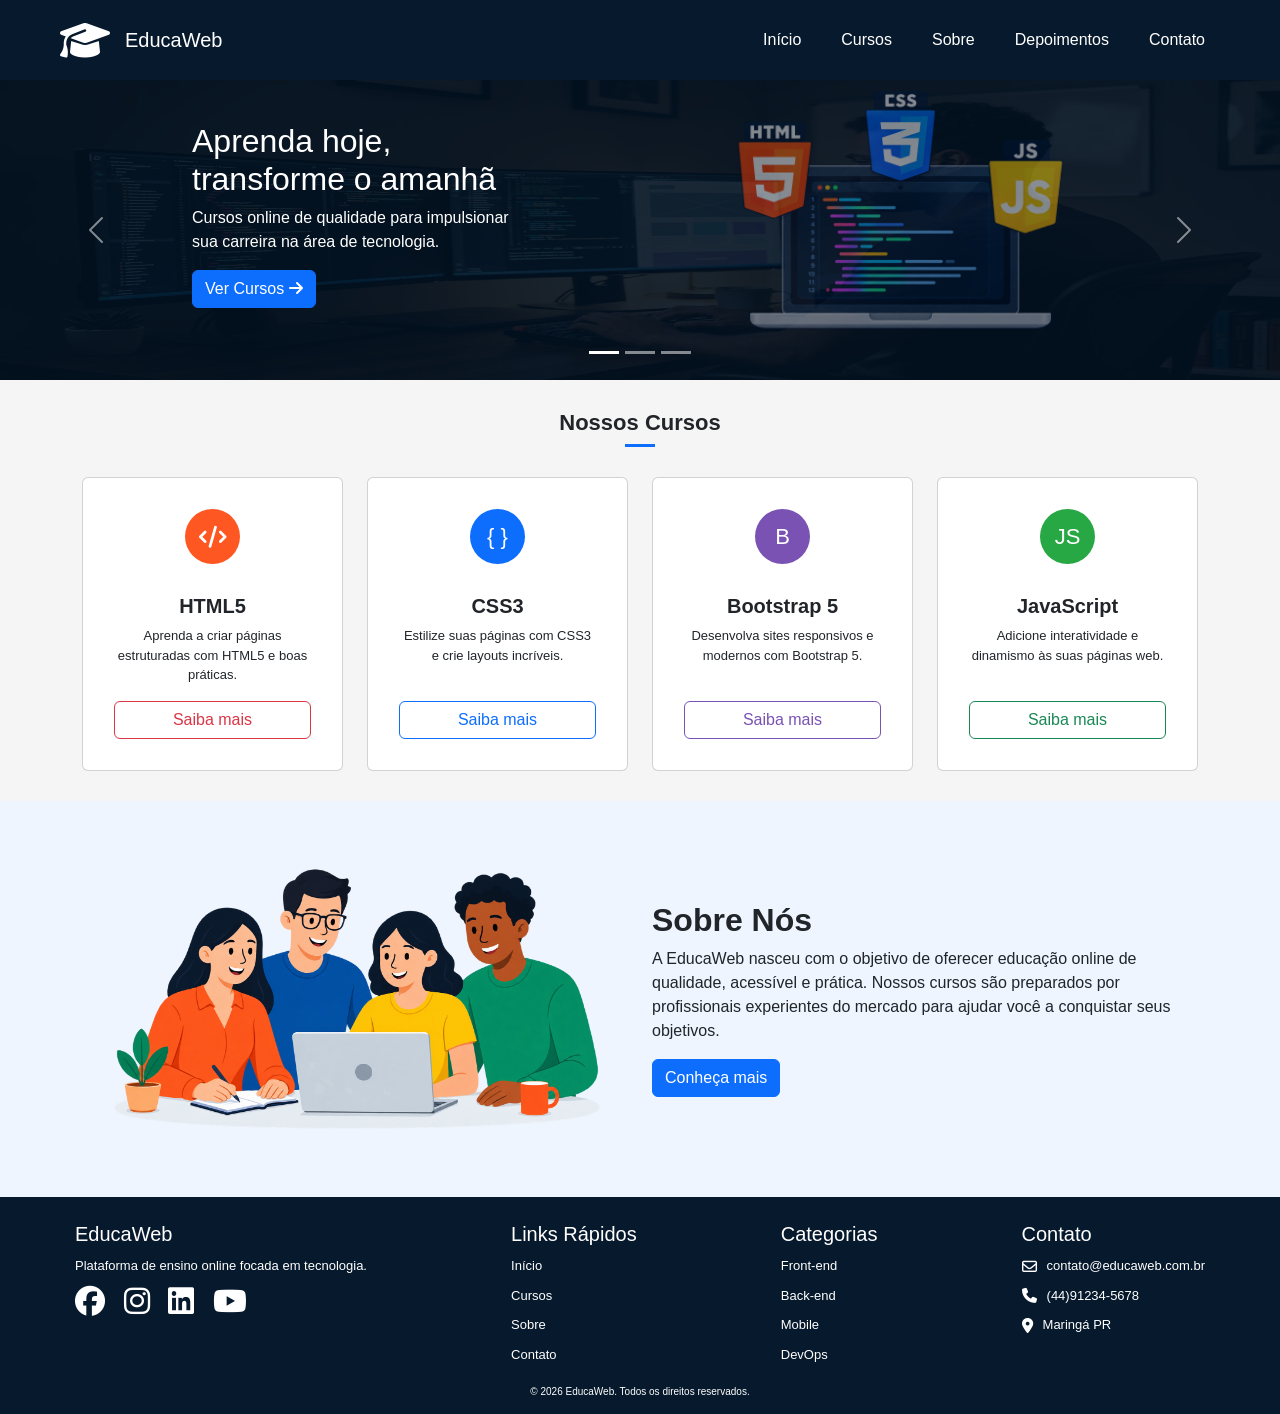
<file: index.html>
<!DOCTYPE html>
<html lang="pt-br">

<head>
    <meta charset="UTF-8">
    <meta name="viewport" content="width=device-width, initial-scale=1.0">
    <link href="https://cdn.jsdelivr.net/npm/bootstrap@5.3.8/dist/css/bootstrap.min.css" rel="stylesheet"
        integrity="sha384-sRIl4kxILFvY47J16cr9ZwB07vP4J8+LH7qKQnuqkuIAvNWLzeN8tE5YBujZqJLB" crossorigin="anonymous">
    <link rel="stylesheet" href="https://cdnjs.cloudflare.com/ajax/libs/font-awesome/6.5.0/css/all.min.css">
    <link rel="stylesheet" href="css/estilo.css">
    <title>EducaWeb</title>
</head>

<body id="EducaWeb">
    <div>
        <header>
            <a href="#EducaWeb">
                <i class="fa-solid fa-graduation-cap"></i>
                <h1>EducaWeb</h1>
            </a>
            <nav>
                <a href="#Inicio"> Início</a>
                <a href="#Cursos"> Cursos</a>
                <a href="#Sobre"> Sobre</a>
                <a href="#Depoimentos"> Depoimentos</a>
                <a href="#Contato"> Contato</a>
            </nav>
        </header>
    </div>

    <main>
        <section id="Inicio">
            <div id="carouselExample" class="carousel slide">
                <div class="carousel-inner">
                    <div class="carousel-item active">
                        <div class="carousel-caption">

                            <div>
                                <h2>
                                    Aprenda hoje,<br>
                                    transforme o amanhã
                                </h2>

                                <p>
                                    Cursos online de qualidade para impulsionar<br>
                                    sua carreira na área de tecnologia.
                                </p>

                                <a href="#Cursos" class="btn btn-primary">
                                    Ver Cursos
                                    <i class="fa-solid fa-arrow-right"></i>
                                </a>
                            </div>

                            <img src="imagens/computador.png" class="computador" alt="">

                        </div>
                        <img src="imagens/imagem1.avif" class="w-100" alt="...">
                    </div>
                    <div class="carousel-item">
                        <img src="imagens/imagem1.avif" class="w-100" alt="...">
                    </div>
                    <div class="carousel-item">
                        <img src="imagens/imagem1.avif" class="w-100" alt="...">
                    </div>
                </div>
                <div class="carousel-indicators">
                    <button type="button" data-bs-target="#carouselExample" data-bs-slide-to="0" class="active"
                        aria-current="true" aria-label="Slide 1"></button>

                    <button type="button" data-bs-target="#carouselExample" data-bs-slide-to="1"
                        aria-label="Slide 2"></button>

                    <button type="button" data-bs-target="#carouselExample" data-bs-slide-to="2"
                        aria-label="Slide 3"></button>
                </div>
                <button class="carousel-control-prev" type="button" data-bs-target="#carouselExample"
                    data-bs-slide="prev">
                    <span class="carousel-control-prev-icon" aria-hidden="true"></span>
                    <span class="visually-hidden">Previous</span>
                </button>
                <button class="carousel-control-next" type="button" data-bs-target="#carouselExample"
                    data-bs-slide="next">
                    <span class="carousel-control-next-icon" aria-hidden="true"></span>
                    <span class="visually-hidden">Next</span>
                </button>
            </div>
        </section>


        <section id="Cursos">

            <div class="container">

                <h2 class="text-center">Nossos Cursos</h2>

                <div class="row">

                    <div class="col-md-3">
                        <div class="card text-center">
                            <div class="card-body">

                                <i class="fa-solid fa-code icone-curso html"></i>

                                <h5 class="card-title">HTML5</h5>

                                <p class="card-text">
                                    Aprenda a criar páginas estruturadas com HTML5 e boas práticas.
                                </p>

                                <a href="#" class="btn btn-outline-danger">
                                    Saiba mais
                                </a>

                            </div>
                        </div>
                    </div>

                    <div class="col-md-3">
                        <div class="card text-center">
                            <div class="card-body">

                                <span class="icone-curso css">{ }</span>

                                <h5 class="card-title">CSS3</h5>

                                <p class="card-text">
                                    Estilize suas páginas com CSS3 e crie layouts incríveis.
                                </p>

                                <a href="#" class="btn btn-outline-primary">
                                    Saiba mais
                                </a>

                            </div>
                        </div>
                    </div>

                    <div class="col-md-3">
                        <div class="card text-center">
                            <div class="card-body">

                                <span class="icone-curso bootstrap">B</span>

                                <h5 class="card-title">Bootstrap 5</h5>

                                <p class="card-text">
                                    Desenvolva sites responsivos e modernos com Bootstrap 5.
                                </p>

                                <a href="#" class="btn btn-bootstrap">
                                    Saiba mais
                                </a>

                            </div>
                        </div>
                    </div>

                    <div class="col-md-3">
                        <div class="card text-center">
                            <div class="card-body">

                                <span class="icone-curso javascript">JS</span>

                                <h5 class="card-title">JavaScript</h5>

                                <p class="card-text">
                                    Adicione interatividade e dinamismo às suas páginas web.
                                </p>

                                <a href="#" class="btn btn-outline-success">
                                    Saiba mais
                                </a>

                            </div>
                        </div>
                    </div>

                </div>

            </div>


        </section>


        <section id="Sobre">

            <div class="container">

                <div class="row align-items-center">

                    <div class="col-md-6">
                        <img src="imagens/sobre.png" class="img-fluid" alt="Equipe EducaWeb">
                    </div>

                    <div class="col-md-6">

                        <h2>Sobre Nós</h2>

                        <p>
                            A EducaWeb nasceu com o objetivo de oferecer educação
                            online de qualidade, acessível e prática. Nossos cursos são
                            preparados por profissionais experientes do mercado para
                            ajudar você a conquistar seus objetivos.
                        </p>

                        <a href="#" class="btn btn-primary">
                            Conheça mais
                        </a>

                    </div>

                </div>

            </div>

        </section>


    </main>

    <footer id="Contato">
        <section>
            <section>
                <h5>EducaWeb</h5>
                <p> Plataforma de ensino online focada em tecnologia.</p>
                <i class="fa-brands fa-facebook"></i>
                <i class="fa-brands fa-instagram"></i>
                <i class="fa-brands fa-linkedin"></i>
                <i class="fa-brands fa-youtube"></i>

            </section>
            <section>
                <h5>Links Rápidos</h5>
                <p> <a href="#Inicio"> Início</a> </p>
                <p> <a href="#Cursos"> Cursos</a> </p>
                <p> <a href="#Sobre"> Sobre</a></p>
                <p> <a href="#Contato"> Contato</a></p>

            </section>
            <section>
                <h5>Categorias</h5>
                <p> Front-end </p>
                <p> Back-end</p>
                <p> Mobile</p>
                <p> DevOps </p>
            </section>

            <section>
                <h5>Contato</h5>
                <p>
                    <i class="fa-regular fa-envelope"></i>
                    contato@educaweb.com.br
                </p>
                <p>
                    <i class="fa-solid fa-phone"></i>
                    (44)91234-5678
                </p>
                <p>
                    <i class="fa-solid fa-location-dot"></i>
                    Maringá PR
                </p>
            </section>
        </section>

        <p> © 2026 EducaWeb. Todos os direitos reservados. </p>

    </footer>


    <script src="https://cdn.jsdelivr.net/npm/bootstrap@5.3.8/dist/js/bootstrap.bundle.min.js"
        integrity="sha384-FKyoEForCGlyvwx9Hj09JcYn3nv7wiPVlz7YYwJrWVcXK/BmnVDxM+D2scQbITxI"
        crossorigin="anonymous"></script>
</body>

</html>
</file>
<file: css/estilo.css>
* {
    box-sizing: border-box;
}

body {
    margin: 0;
    padding: 0;
    font-family: Arial, Helvetica, sans-serif;
    background-color: #f5f5f5;
    min-height: 100vh;
    display: flex;
    flex-direction: column;
}

/*---------------------------------------------------------------------- */


#Cursos {
    margin: 30px 0px;
}

#Cursos h2 {
    font-size: 22px;
    font-weight: bold;
    margin-bottom: 30px;
}

#Cursos .card {
    height: 100%;
    padding: 15px;
}

#Cursos .card-title {
    font-weight: bold;
    margin-top: 15px;
}

#Cursos .card-text {
    font-size: 13px;
}

#Cursos h2::after {
    content: "";
    display: block;
    width: 30px;
    height: 3px;
    background-color: #0d6efd;
    margin: 8px auto 0;
}

#Cursos .card-body {
    display: flex;
    flex-direction: column;
}

#Cursos .card-body .btn {
    margin-top: auto;
}

#Sobre {
    background-color: #eef5ff;
    padding: 30px 0;
}

#Sobre h2 {
    font-weight: bold;
}

#Sobre img {
    max-width: 90%;
    margin: 30px;
}



/*---------------------------------------------------------------------- */

.icone-curso {
    width: 55px;
    height: 55px;
    border-radius: 50%;

    display: flex;
    justify-content: center;
    align-items: center;

    margin: 0 auto 15px;

    color: white;
    font-size: 22px;
}

.html {
    background-color: #ff5722;
}

.css {
    background-color: #0d6efd;
}

.bootstrap {
    background-color: #7952b3;
}

.javascript {
    background-color: #28a745;
}


.btn-bootstrap {
    color: #7952b3;
    border: 1px solid #7952b3;
}

.btn-bootstrap:hover {
    color: white;
    background-color: #7952b3;
}

.imagem {
    width: 150px;
    height: 150px;
    border-radius: 5px;
    text-align: center;
}

.carousel-item>img {
    height: 300px;

}

.carousel-item {
    position: relative;
}

.carousel-item::before {
    content: "";
    position: absolute;
    inset: 0;
    background-color: rgba(3, 17, 33, 0.90);
    z-index: 1;
}


.carousel-caption {
    display: flex;
    justify-content: space-between;
    text-align: left;
    align-items: center;
    left: 15%;
    right: 15%;
     z-index: 2;
}

.computador {
    height: 250px;
    opacity: 50%;
    z-index: 0;
}

.card {
    transition: 0.3s;
}

.card:hover {
    transform: scale(1.05);
}

/*---------------------------------------------------------------------- */

header {
    background-color: #07192c;
    color: #fff;
    padding: 20px 60px;
    display: flex;
    justify-content: space-between;
    align-items: center;
}

header>a {
    color: #fff;
    text-decoration: none;
    display: flex;
    align-items: center;
    gap: 15px;
}

header>a i {
    font-size: 40px;
    margin: 0;

}

header>a h1 {
    font-size: 20px;
    margin: 0;
}


/*---------------------------------------------------------------------- */

nav {
    display: flex;
    text-align: center;
    gap: 10px;
}

nav a {
    color: #fff;
    text-decoration: none;
    padding: 8px 15px 8px 15px;
    border-radius: 5px;
}

nav a:hover {
    color: white;
    background-color: #2114d6;
    transform: scale(1.05);
}


/*---------------------------------------------------------------------- */

footer {
    color: white;
    background-color: #07192c;
    padding: 15px;
}

footer>section {
    color: #fff;
    text-decoration: none;
    display: flex;
    justify-content: space-between;
    margin: 0;
    padding: 10px 60px;
    font-size: small;
    gap: 40px;
}

footer i {
    font-size: 15px;
    margin-right: 0;
    display: flex;
    text-align: center;
    justify-content: center;
}


footer section>i {
    font-size: 30px;
    margin: 0px 15px 0px 0px;
    display: flex;
    text-align: center;
}

footer a {
    color: white;
    text-decoration: none;
}

footer p {
    margin: 10px 0px;
    display: flex;
    text-align: left;
    align-items: center;
    gap: 10px;
}

footer>p {
    justify-content: center;
    display: flex;
    margin: 0px;
    font-size: 10px;
}
</file>
